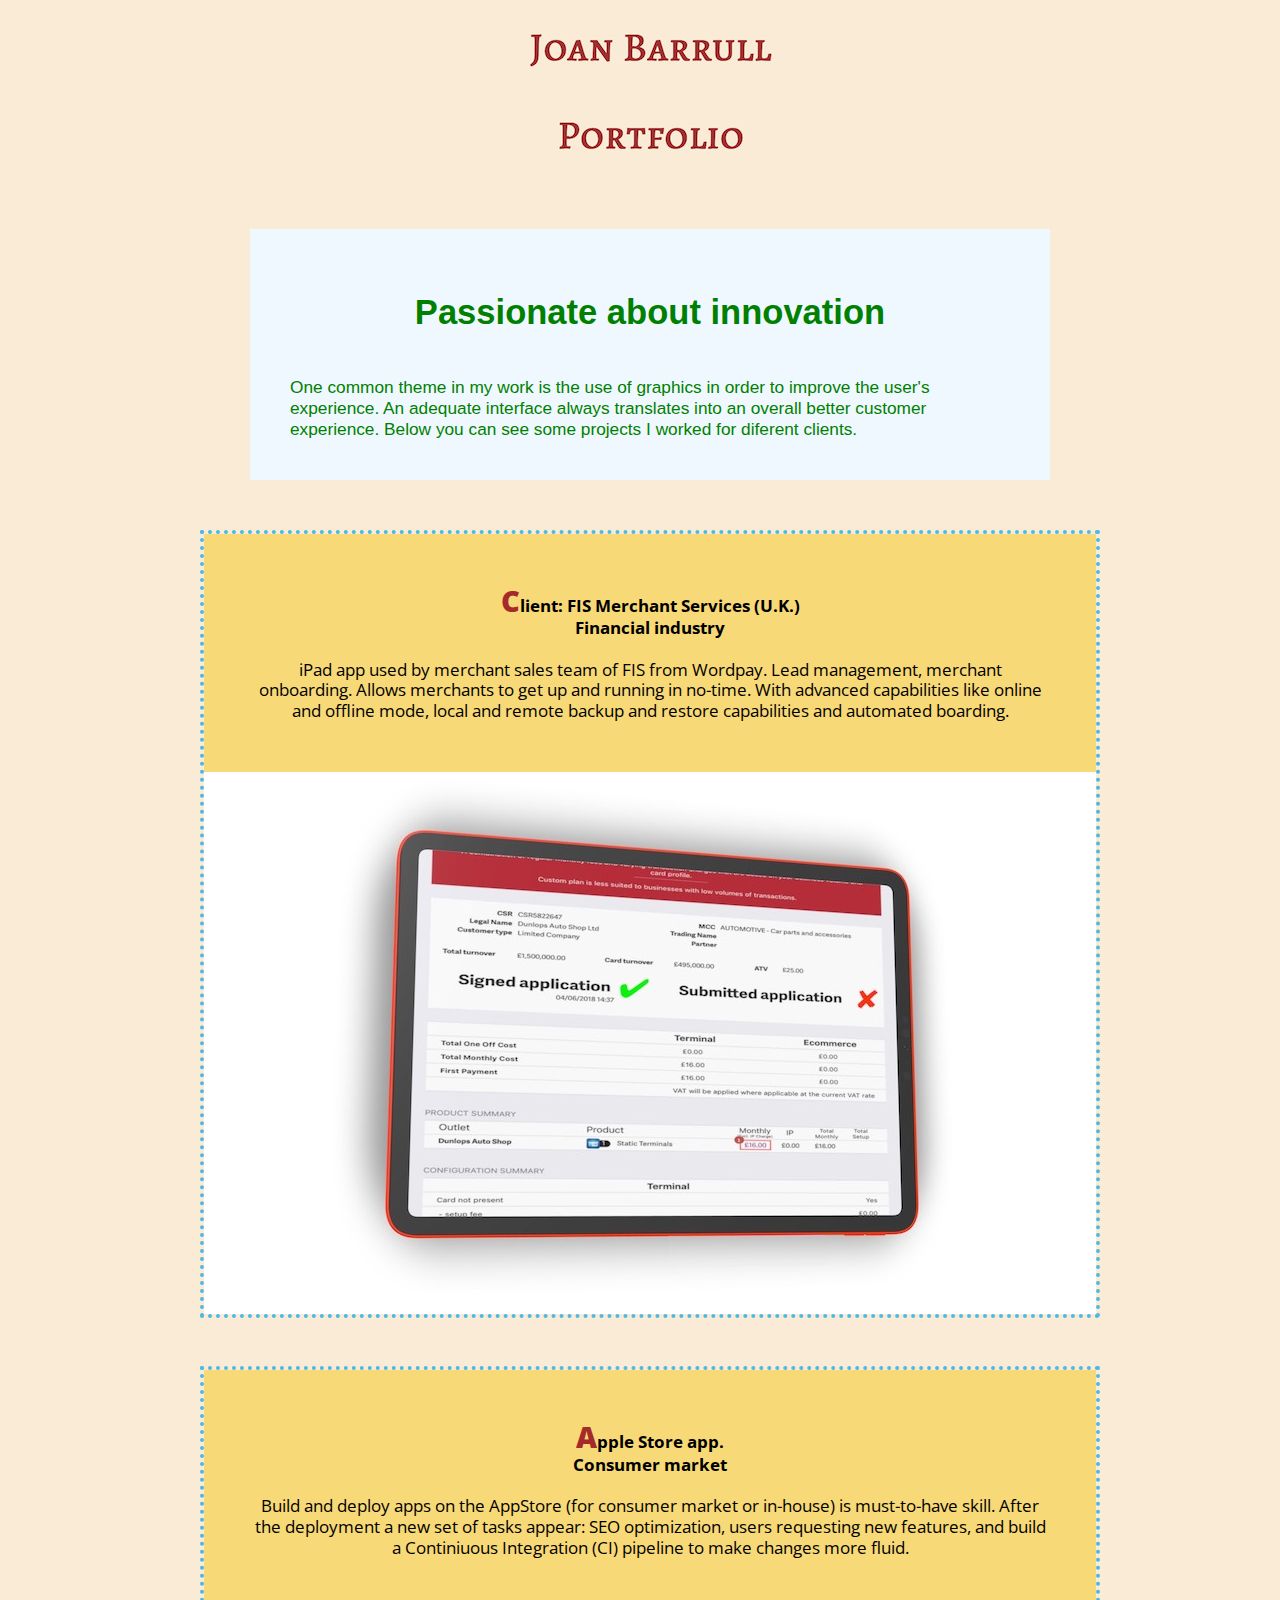
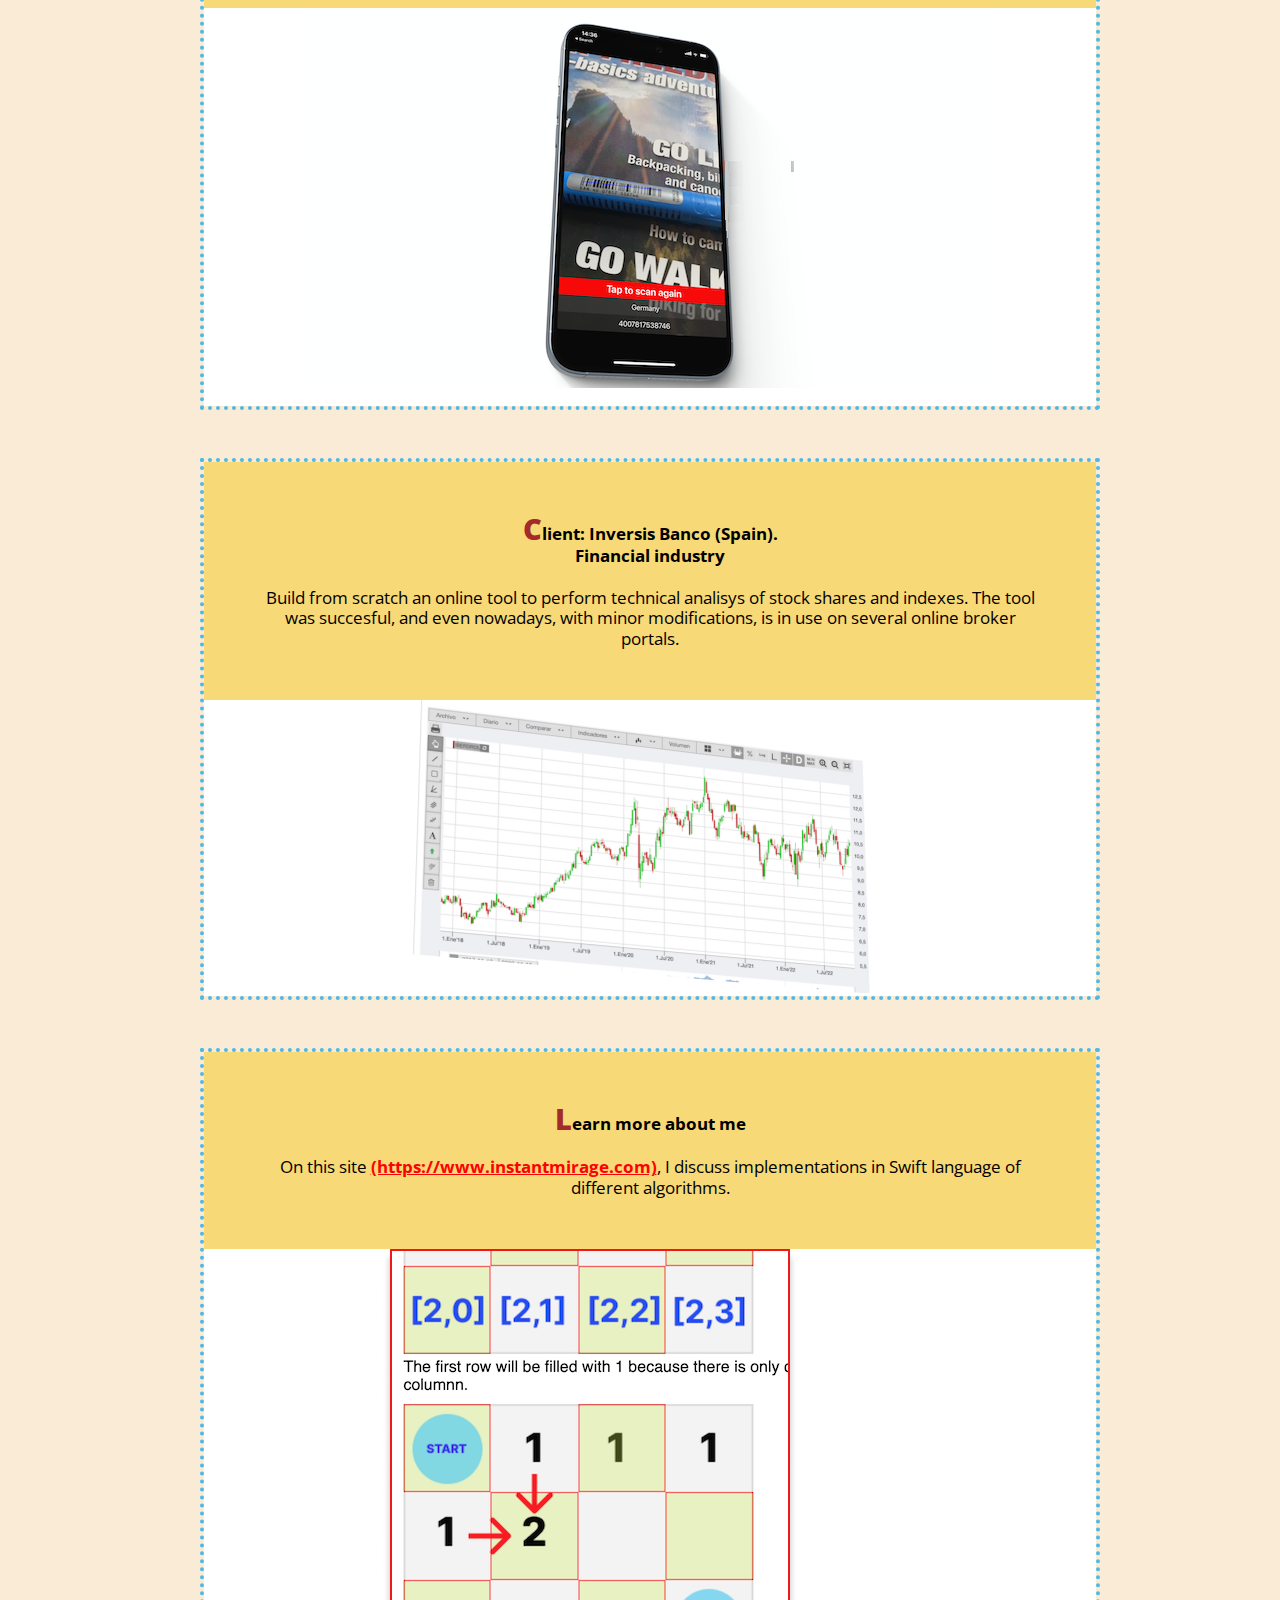
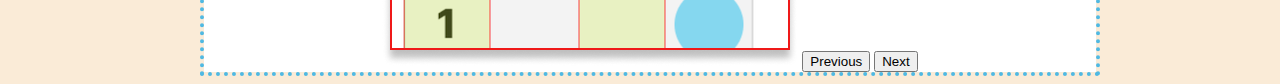
<file: index.html>
<!DOCTYPE html>
<html lang="en-us">

<head>
    <meta charset="utf-8">
    <meta name="robots" content="noindex">
    <meta name="viewport" content="width=device-width">
    <title>Multicol starting point</title>
    <link rel="stylesheet" href="multicol.css" />
    <script type="text/javascript">
        function displayNextImage() {
            x = (x === images.length - 1) ? 0 : x + 1;
            document.getElementById("img").src = images[x];
        }

        function displayPreviousImage() {
            x = (x <= 0) ? images.length - 1 : x - 1;
            document.getElementById("img").src = images[x];
        }

        function startTimer() {
            setInterval(displayNextImage, 3000);
        }

        var images = [], x = -1;
        images[0] = "/images/im1.png";
        images[1] = "/images/im2.png";
        images[2] = "/images/im3.png";
        images[3] = "/images/im4.png";
        images[4] = "/images/im5.png";
        images[5] = "/images/im6.png";
    </script>
</head>

<body onload="startTimer()">
    <header>
        <img class="displayed" src="images/name.png" />
    </header>
    <div>
        <div class="center">
            <center><h1>Passionate about innovation</h1></center><br>
            One common theme in my work is the use of graphics in order to improve the user's experience. An adequate
            interface always
            translates into an overall better customer experience. Below you can see some projects I worked for diferent
            clients.
        </div>
    </div>

    <div class="spacer">
        <div class="container">
            <div class="projectText">
                <b> Client: FIS Merchant Services (U.K.) <br> Financial industry<br></b><br>
                iPad app used by merchant sales team of FIS from Wordpay. Lead management, merchant onboarding.
                Allows merchants to get up and running in no-time. With advanced capabilities like online and
                offline mode, local and remote backup and restore capabilities and automated boarding.
            </div>
            <div class="projectImage">
                <img src="images/FIS.jpg" alt="FIS" />
            </div>
        </div>
    </div>
    <div class="spacer">
        <div class="container">
            <div class="projectText">
                <b> Apple Store app. <br>Consumer market</b><br><br>
                Build and deploy apps
                on the AppStore (for consumer market or in-house) is must-to-have skill. After the deployment
                a new set of tasks appear: SEO optimization, users requesting new features, and build a Continiuous
                Integration (CI)
                pipeline to make changes more fluid.
            </div>
            <div class="projectImage">
                <img src="images/ean13_3d.png" alt="ean13" />
            </div>
        </div>

    </div>

    <div class="spacer">
        <div class="container">
            <div class="projectText">
                <b>Client: Inversis Banco (Spain).<br> Financial industry</b><br><br> Build from scratch an online tool
                to
                perform technical analisys of stock shares and indexes.
                The tool was succesful, and even nowadays, with minor modifications, is in use on several
                online broker portals.
            </div>
            <div class="projectImage">
                <img src="images/inversis.png" alt="Inversis" />
            </div>
        </div>
    </div>




    <div class="spacer">
        <div class="container">
            <div class="projectText">
                <b> Learn more about me</b><br><br>
                On this site <a target="_blank" href="https://instantmirage.com">
                    (https://www.instantmirage.com)</a>, I
                discuss implementations in Swift language of different algorithms.
            </div>
            <div class="projectImage">
                <img id="img" src="images/im1.png" alt="Instant Mirage" />
                <button type="button" onclick="displayPreviousImage()">Previous</button>
                <button type="button" onclick="displayNextImage()">Next</button>
            </div>
        </div>
    </div>



</body>

</html>
</file>
<file: multicol.css>
@import url('https://fonts.googleapis.com/css2?family=Alegreya+SC&family=Open+Sans:ital,wght@0,300;0,400;1,400&display=swap');

body {
  width: 90%;
  max-width: 900px;
  /* margin: 2em auto; */
  margin-left: 200px;
  font: .9em/1.2 Arial, Helvetica, sans-serif;
  background-color: antiquewhite;
}

header>h1,
header>h2 {
  font-family: 'Alegreya SC', serif;
  font-size: 40px;
  font-weight: 900;
  margin-right: 200px;
  color: rgb(157, 47, 47);
  text-align: center;
}

.container {
  font-family: 'Open Sans', sans-serif;
  border: 4px dotted rgb(79, 185, 227);
 
}

.center {
  
  display: flex;
  justify-content: center;
  flex-direction: column;
  color: green;
  font-size: larger;
  margin: 50px;
  padding: 40px;
  
  /* margin-bottom: 3rem; */
  border: 1px  rgb(79, 185, 227);
  background-color: aliceblue;
}

.projectText {
  font-family: 'Open Sans', sans-serif;
  /* width: 700px; */
  background-color: rgb(248, 217, 119);
  font-size: larger;

  padding: 50px;
  text-align: center;

}



.projectText::first-letter {
  font-size: 1.8rem;
  font-weight: bolder;
  color: brown;

}

.projectImage {
  background-color: white;
  text-align: center;
}

.spacer {
  margin-top: 3rem;
}


/* unvisited link */
a:link {
  color: red;
  font-weight: bold;
}

/* visited link */
a:visited {
  color: green;
}

/* mouse over link */
a:hover {
  color: hotpink;
}

/* selected link */
a:active {
  color: blue;
}

IMG.displayed {
  display: block;
  margin-left: auto;
  margin-right: auto
}
</file>
